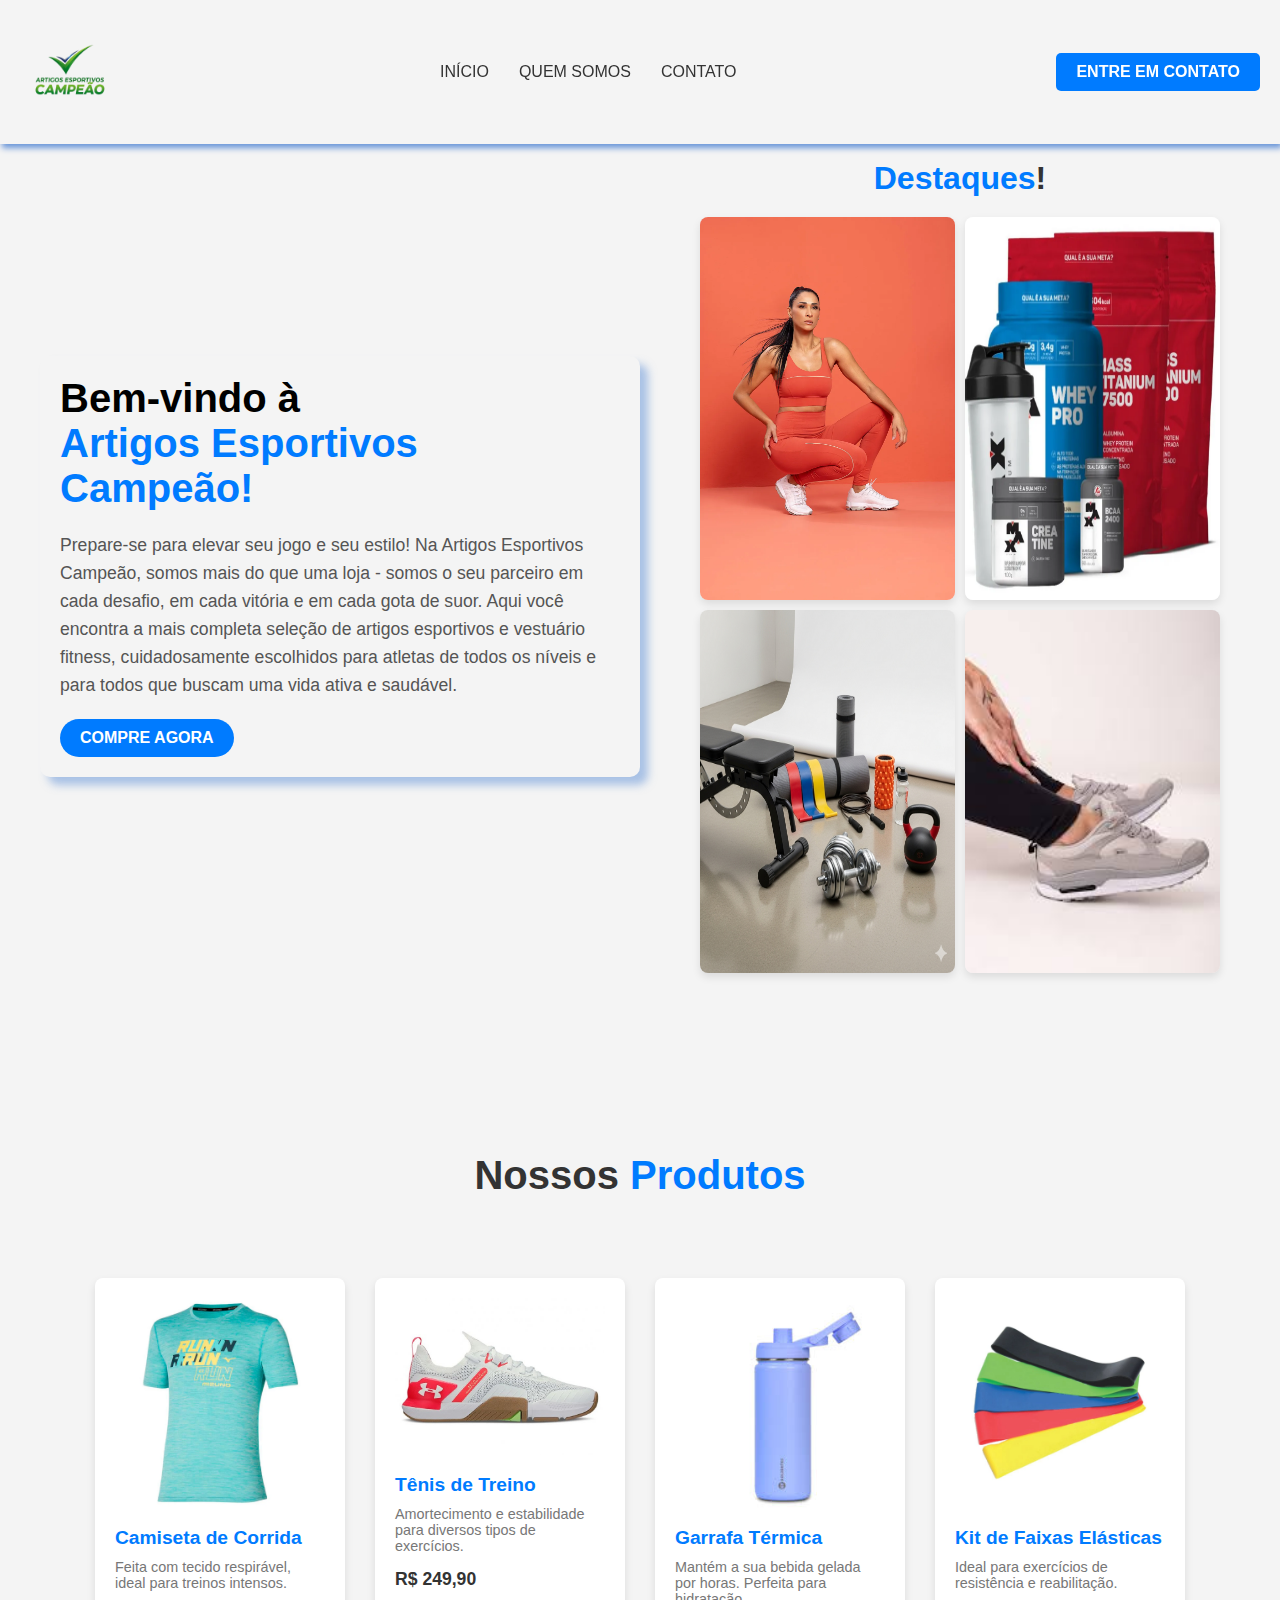
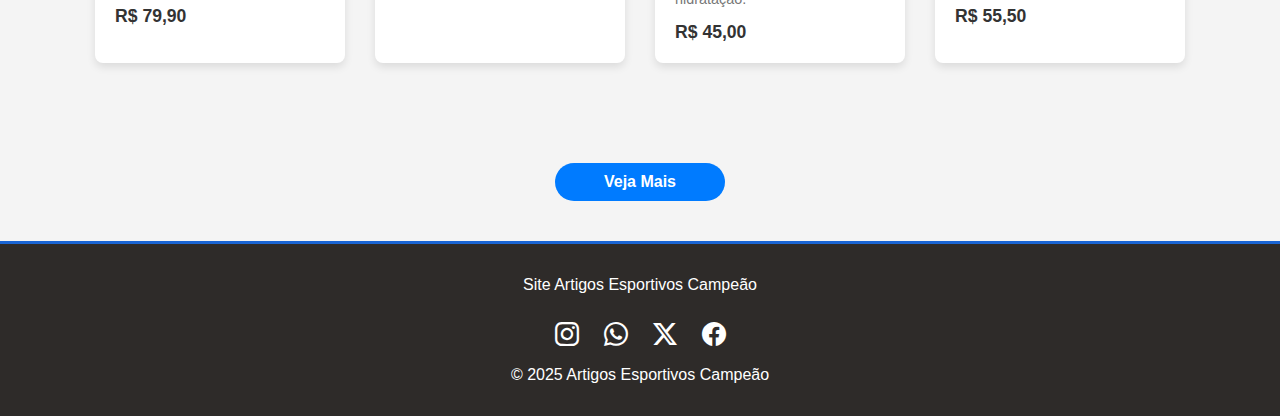
<file: index.html>
<!DOCTYPE html>
<html lang="pt-br">

<head>
    <link rel="stylesheet" href="inicio.css">
    <link rel="stylesheet" href="https://cdn.jsdelivr.net/npm/bootstrap-icons@1.13.1/font/bootstrap-icons.min.css">
    <meta charset="UTF-8">
    <meta name="viewport" content="width=device-width, initial-scale=1.0">
    <title>Artigos Esportivos Campeão</title>
</head>

<body>
    <header>
        <div class="logo">
            <img src="logo.png" alt="Artigos Esportivos Campeão">
        </div>
        <nav>
            <ul>
                <li><a href="index.html">Início</a></li>
                <li><a href="quem-somos.html">Quem Somos</a></li>
                <li><a href="contato.html">Contato</a></li>
            </ul>
        </nav>
        <a href="#compra" class="cta-button">Entre em Contato</a>
    </header>


    <section id="inicio" class="secao-principal">
        <div class="inicio-esquerda">
            <h1>Bem-vindo à <span><br>Artigos Esportivos Campeão!</br></span></h1>
            <p>Prepare-se para elevar seu jogo e seu estilo! Na Artigos Esportivos Campeão, somos mais do que uma loja -
                somos o seu parceiro em cada desafio, em cada vitória e em cada gota de suor. Aqui você encontra a mais
                completa seleção de artigos esportivos e vestuário fitness, cuidadosamente escolhidos para atletas de
                todos os níveis e para todos que buscam uma vida ativa e saudável.</p>

            <a href="#produtos" class="cta-button3">Compre Agora</a>
        </div>

        <div class="inicio-direita" href="#inicio">
            <h3>Destaques<span>!</span></h3>
            <div class="carrossel">
                <img src="fitness.png" alt="imagem 1" class="img1">
                <img src="suplementos.png" alt="imagem 2" class="img2">
                <img src="equipamentos.png" alt="imagem 3" class="img3">
                <img src="calcado.png" alt="imagem 4" class="img4">
            </div>
        </div>
    </section>

    <section id="produtos" class="secao-produtos">
        <h2>Nossos <span>Produtos</span></h2>
        <div class="lista-de-produtos">

            <div class="produto-item">
                <img src="camisa.png" alt="Camiseta de Corrida">
                <h3>Camiseta de Corrida</h3>
                <p>Feita com tecido respirável, ideal para treinos intensos.</p>
                <span class="preco">R$ 79,90</span>
            </div>

            <div class="produto-item">
                <img src="tenis-treino.png" alt="Tênis de Treino">
                <h3>Tênis de Treino</h3>
                <p>Amortecimento e estabilidade para diversos tipos de exercícios.</p>
                <span class="preco">R$ 249,90</span>
            </div>

            <div class="produto-item">
                <img src="garrafa.png" alt="Garrafa Térmica">
                <h3>Garrafa Térmica</h3>
                <p>Mantém a sua bebida gelada por horas. Perfeita para hidratação.</p>
                <span class="preco">R$ 45,00</span>
            </div>

            <div class="produto-item">
                <img src="faixas.png" alt="Kit de Faixas Elásticas">
                <h3>Kit de Faixas Elásticas</h3>
                <p>Ideal para exercícios de resistência e reabilitação.</p>
                <span class="preco">R$ 55,50</span>
            </div>

        </div>
    </section>

    <div class="mais">
        <a href="#quemsomos" class="cta-button2">Veja Mais</a>
    </div>
</body>

<footer class="footer">
  <div class="footer-content">
    <p>Site Artigos Esportivos Campeão</p>
    

  <div class="icones">
        <i class="bi bi-instagram"></i>
        <i class="bi bi-whatsapp"></i>
        <i class="bi bi-twitter-x"></i>
        <i class="bi bi-facebook"></i>
    </div>


    <p class="footer-copy">© 2025 Artigos Esportivos Campeão</p>
  </div>
</footer>

</html>
</file>
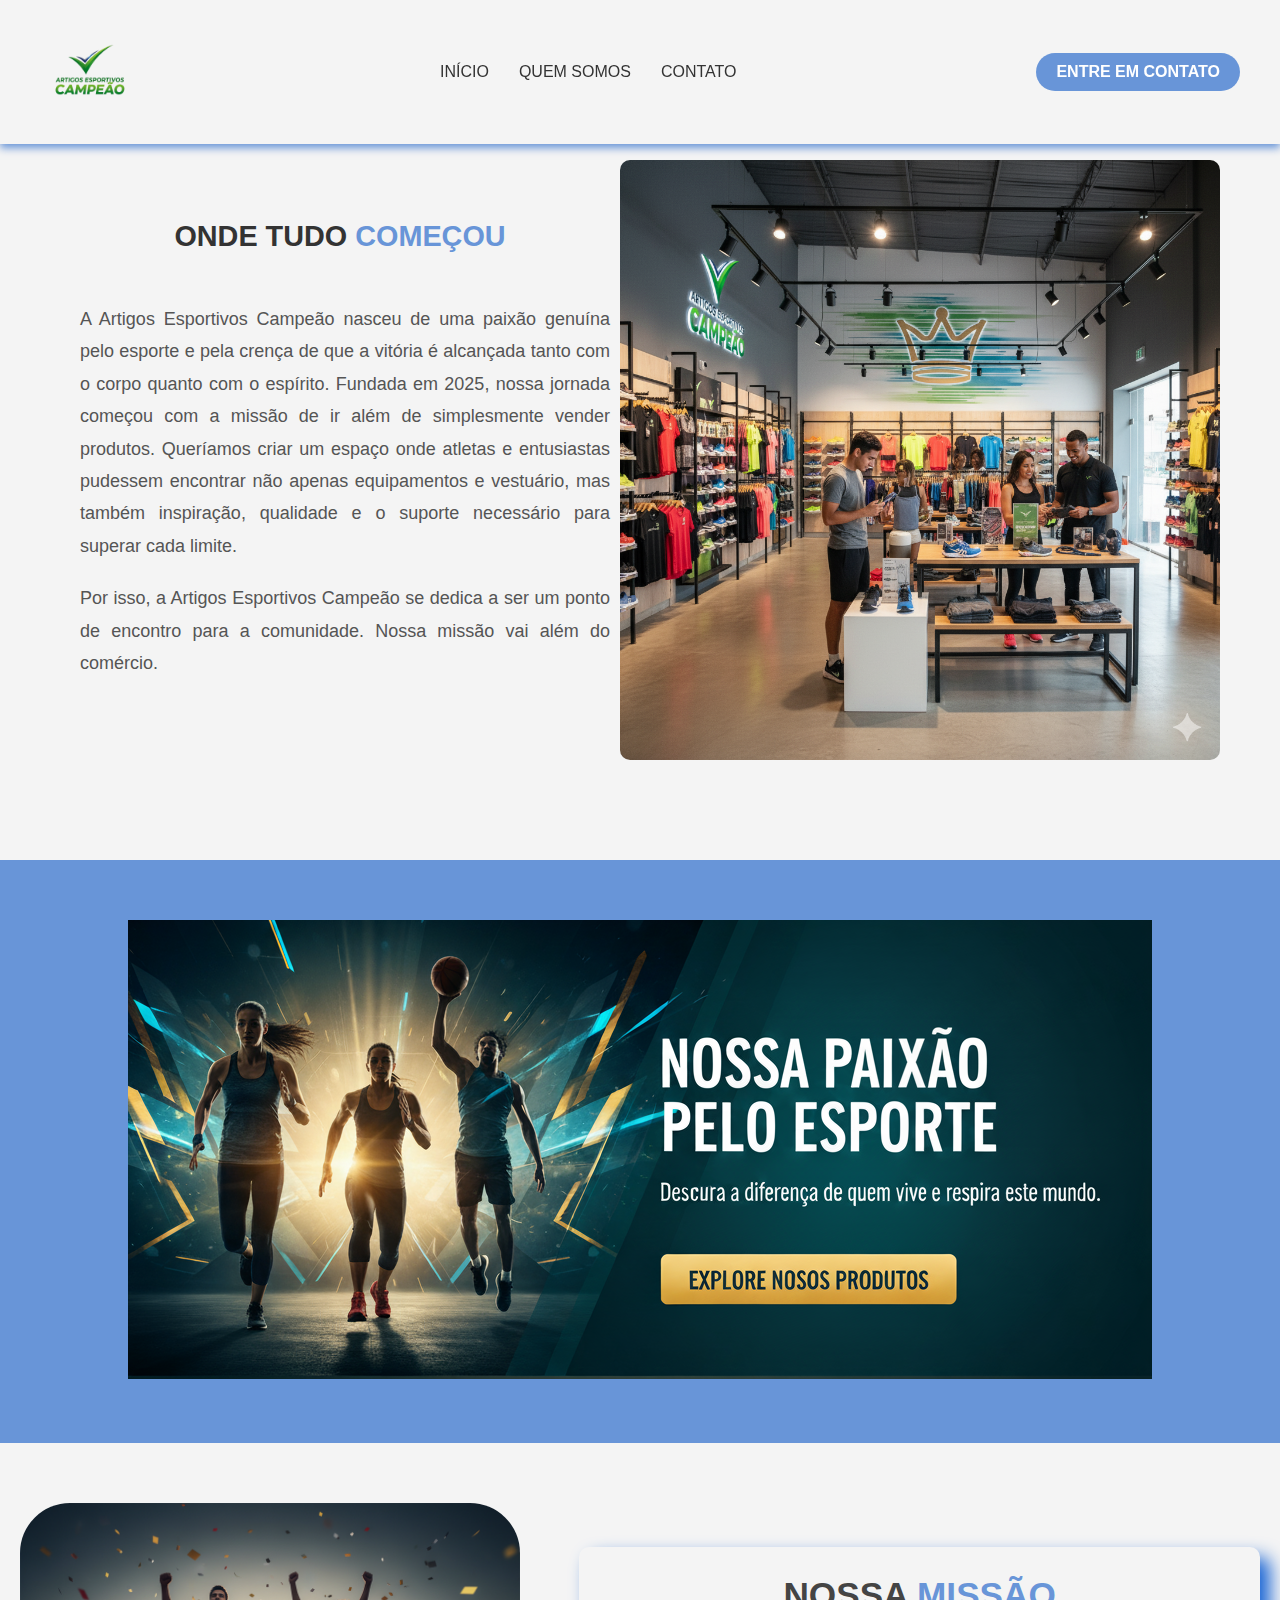
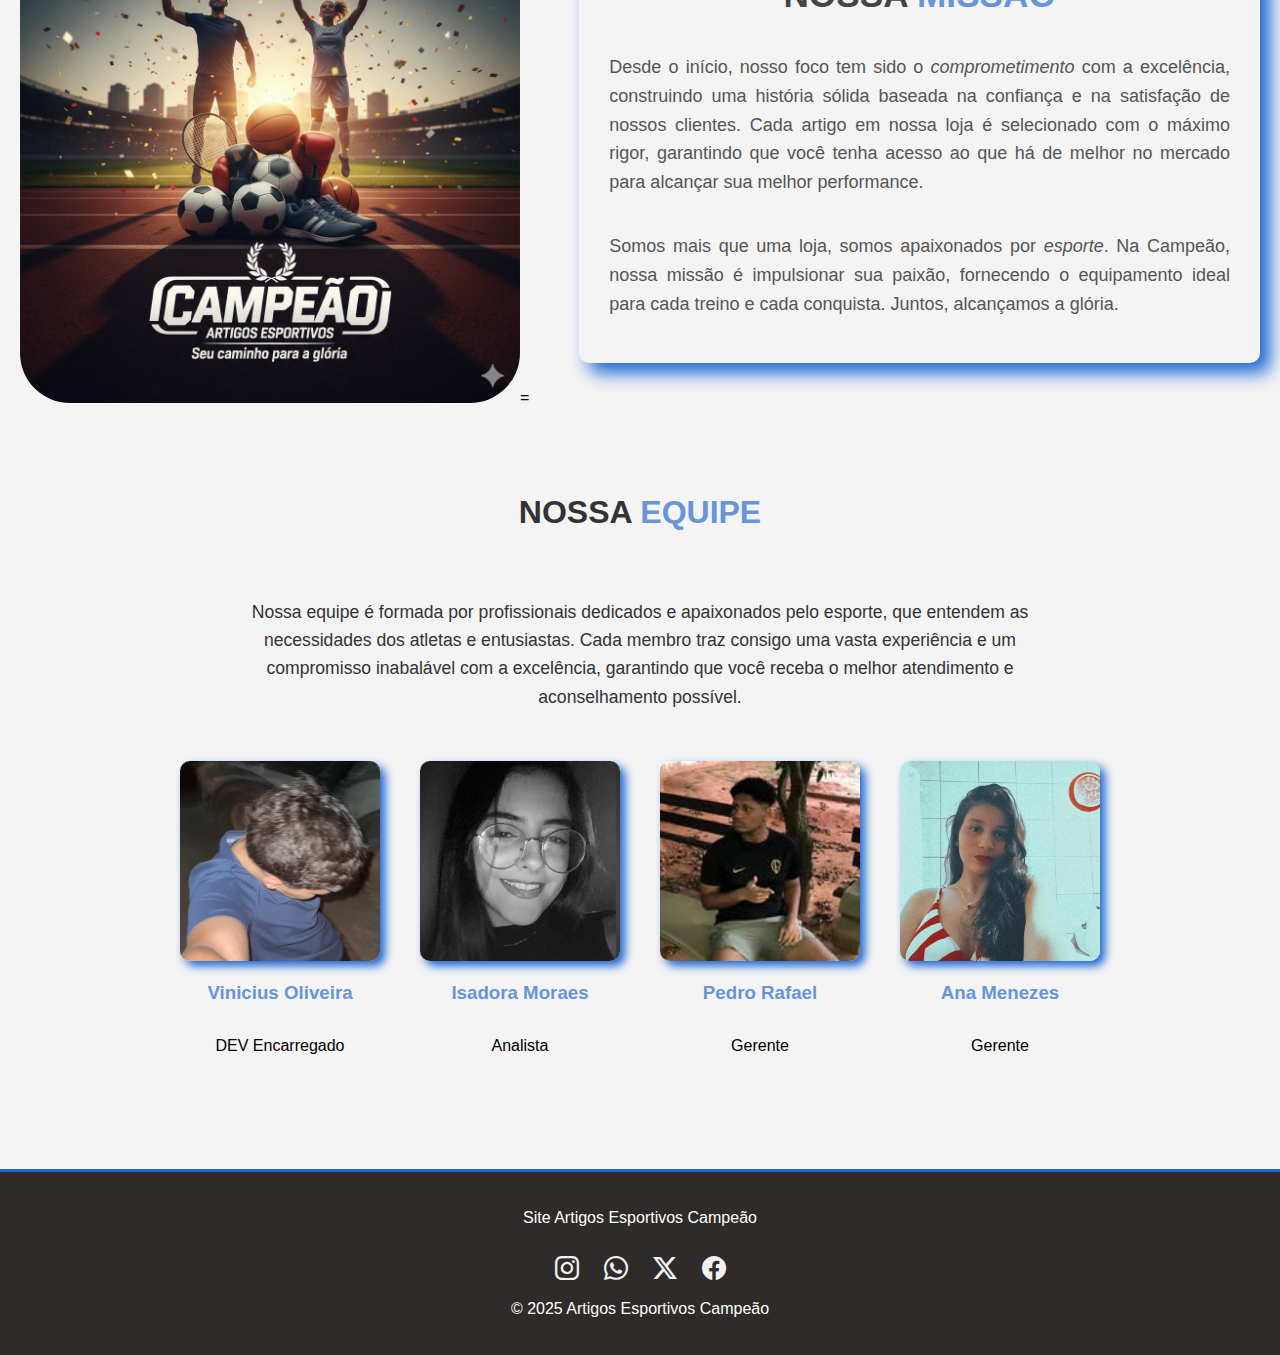
<file: quem-somos.html>
<!DOCTYPE html>
<html lang="pt-br">

<head>
    <meta charset="UTF-8">
    <meta name="viewport" content="width=device-width, initial-scale=1.0">
    <title>Quem Somos - Artigos Esportivos Campeões</title>
    <link rel="stylesheet" href="https://cdn.jsdelivr.net/npm/bootstrap-icons@1.13.1/font/bootstrap-icons.min.css">
    <link rel="stylesheet" href="quem-somos.css">
</head>

<body>

    <header>
        <div class="logo">
            <img src="logo.png" alt="Artigos Esportivos Campeão">
        </div>
        <nav>
            <ul>
                <li><a href="#index.html">Início</a></li>
                <li><a href="#quem-somos.html">Quem Somos</a></li>
                <li><a href="#contato.html">Contato</a></li>
            </ul>
        </nav>
        <a href="#compra" class="cta-button">Entre em Contato</a>
    </header>

    <section class="topo-do-site">
        <div class="interface">
            <div class="flex">
                <div class="intro-box">
                    <div class="texto-somos">
                        <h2>ONDE TUDO <span>COMEÇOU</span></h1>
                            <p>
                                A Artigos Esportivos Campeão nasceu de uma paixão genuína pelo esporte e pela crença de
                                que a
                                vitória
                                é
                                alcançada tanto com o corpo quanto com o espírito. Fundada em 2025, nossa jornada
                                começou com a missão de ir além de simplesmente vender produtos. Queríamos criar um
                                espaço
                                onde
                                atletas e
                                entusiastas pudessem encontrar não apenas equipamentos e vestuário, mas também
                                inspiração,
                                qualidade
                                e o
                                suporte necessário para superar cada limite.
                            </p>

                            <p>
                                Por isso, a Artigos Esportivos Campeão se dedica a ser um ponto de encontro para a
                                comunidade. Nossa missão vai além do comércio.
                            </p>
                    </div>

                    <img class="foto-perfil" src="loja.png" alt="shrek">

                </div>
            </div>
    </section>

    <div class="banner">
        <img src="banner (3).png" alt="banner">
    </div>

    <section>

        <div class="foto-loja">

        </div>

        </div>

        <div class="intro-box2">
            <div class="texto-e-missao">
                <div class="texto-somos2">
                    <h1>NOSSA <span class="destaque-missao">MISSÃO</span></h1>
                    <p>Desde o início, nosso foco tem sido o <i>comprometimento</i> com a excelência, construindo uma
                        história sólida baseada na confiança e na satisfação de nossos clientes. Cada artigo em nossa
                        loja é selecionado com o máximo rigor, garantindo que você tenha acesso ao que há de melhor no
                        mercado para alcançar sua melhor performance.</p>
                    <p>Somos mais que uma loja, somos apaixonados por <i>esporte</i>. Na Campeão, nossa missão é
                        impulsionar sua paixão, fornecendo o equipamento ideal para cada treino e cada conquista.
                        Juntos, alcançamos a glória.</p>
                </div>
            </div>
                <div class="imagem-baixo">
                    <img src="foto2.png" alt="loja2" class="foto-loja2">=
                </div>
        </div>

    </section>
        
    <section>

      
        <div class="intro-box3">
            <div class="time">
                <h2>NOSSA <span>EQUIPE</span></h2>
                <p>Nossa equipe é formada por profissionais dedicados e apaixonados pelo esporte, que entendem as
                    necessidades dos atletas e entusiastas. Cada membro traz consigo uma vasta experiência e um
                    compromisso inabalável com a excelência, garantindo que você receba o melhor atendimento e
                    aconselhamento possível.</p>
            </div>

            <div class="fotos-time">
                <div class="membro-time">
                    <img src="vini.png" alt="funcionario1" class="foto-time">
                    <h3>Vinicius Oliveira</h3>
                    <p>DEV Encarregado</p>
                </div>

                <div class="membro-time">
                    <img src="isadora.png" alt="funcionario2" class="foto-time">
                    <h3>Isadora Moraes</h3>
                    <p>Analista</p>
                </div>

                <div class="membro-time">
                    <img src="pedro.png" alt="funcionario3" class="foto-time">
                    <h3>Pedro Rafael</h3>
                    <p>Gerente</p>
                </div>

                <div class="membro-time">
                    <img src="ana.png" alt="funcionario4" class="foto-time">
                    <h3>Ana Menezes</h3>
                    <p>Gerente</p>
                </div>
            </div>
        </div>

    </section>

    <footer class="footer">
        <div class="footer-content">
            <p class="paragrafo-time">Site Artigos Esportivos Campeão</p>


            <div class="icones">
                <i class="bi bi-instagram"></i>
                <i class="bi bi-whatsapp"></i>
                <i class="bi bi-twitter-x"></i>
                <i class="bi bi-facebook"></i>
            </div>

            <p class="footer-copy">© 2025 Artigos Esportivos Campeão</p>
        </div>
    </footer>

</body>

</html>
</file>
<file: inicio.css>
body {
  background-color: rgb(223, 209, 175);
  font-family: "Times New Roman", Times, serif;
}

* {
  margin: 0;
  padding: 0;
  box-sizing: border-box;
}

body {
  font-family: Arial, sans-serif;
  background-color: #f4f4f4;
  padding-top: 100px;
}

header {
  background-color: #ffffff;
  color: #333;
  padding: 20px 40px;
  display: flex;
  justify-content: space-between;
  align-items: center;
  position: fixed;
  width: 100%;
  top: 0;
  z-index: 1000;
  transition: background-color 0.3s ease-in-out;
  padding: 20px;
  box-shadow: 2px 4px 6px #6895d8;
}

header:hover {
  background-color: #f4f4f4;
}

header .logo img {
  max-height: 100px;
  width: auto;
}

nav ul {
  list-style: none;
  display: flex;
  gap: 30px;
}

nav a {
  text-decoration: none;
  color: #333;
  font-size: 16px;
  font-weight: 500;
  text-transform: uppercase;
  transition: color 0.3s ease-in-out;
}

nav a:hover {
  color: #007BFF;
  border-bottom: 2px solid #007BFF;
}

.cta-button3 {
  background-color: #007BFF;
  color: #fff;
  padding: 10px 20px;
  border-radius: 30px;
  font-size: 16px;
  font-weight: bold;
  text-decoration: none;
  text-transform: uppercase;
  transition: background-color 0.3s ease-in-out;
}

.cta-button{
      background-color: #007BFF;
    color: #fff;
    border: none;
    padding: 10px 20px;
    border-radius: 5px;
    cursor: pointer;
    text-transform: uppercase;
    font-weight: bold;
    text-decoration: none; /* Remove o sublinhado */
    transition: background-color 0.3s ease;
}


.cta-button:hover {
  background-color: #1a65d4;
}

h2 {
  padding: 40px;
  text-align: center;
  margin-top: 20px;
  color: #333;
}

.secao-principal {
  display: flex;
  justify-content: space-between;
  align-items: center;
  padding: 60px 40px;
  gap: 40px;
}

.inicio-esquerda {
  flex: 1;
  box-shadow: 8px 8px 8px #6895d88a;
  border-radius: 10px;
  padding: 20px;
  gap: 15px;
}

.inicio-esquerda h1 {
  font-size: 2.5em;
  margin-bottom: 20px;
}

.inicio-esquerda p {
  font-size: 1.1em;
  line-height: 1.6;
  color: #555;
}

.inicio-esquerda .cta-button3 {
  display: inline-block;
  margin-top: 20px;
}

.inicio-direita h3{
  color: #007BFF;
}

.inicio-direita h3 span{
  color: #333;
}

.inicio-direita {
  flex: 1;
  text-align: center;
}

.inicio-direita h3 {
  margin-bottom: 20px;
  font-size: 2em;
}

.carrossel {
  display: flex;
  gap: 10px;
  justify-content: center;
  flex-wrap: wrap;
}

.carrossel img {
  max-width: 100%;
  height: auto;
  border-radius: 8px;
  box-shadow: 0 4px 8px rgba(0, 0, 0, 0.1);
  transition: transform 0.3s ease;
}

.carrossel-simulado img:hover {
  transform: scale(1.05);
}

.img1{
  width: 150px;
  height: auto;
}

.img2{
  width: 150px;
  height: auto;
}

.img3{
  width: 150px;
  height: auto;
}

.img4{
  width: 150px;
  height: auto;
}

.secao-produtos {
  padding: 60px 40px;
  text-align: center;
}

.secao-produtos h2 {
  font-size: 2.5em;
  margin-bottom: 40px;
  color: #333;
}

.lista-de-produtos {
  display: flex;
  justify-content: center;
  gap: 30px;
  flex-wrap: wrap;
}

.produto-item {
  background-color: #fff;
  padding: 20px;
  border-radius: 8px;
  box-shadow: 0 4px 8px rgba(0, 0, 0, 0.1);
  text-align: left;
  max-width: 250px;
  transition: transform 0.3s ease;
}

.produto-item:hover {
  transform: translateY(-10px);
}

.produto-item img {
  width: 100%;
  border-radius: 8px;
  margin-bottom: 15px;
}

.produto-item h3 {
  font-size: 1.2em;
  margin-bottom: 10px;
  color: #007BFF;
}

.produto-item p {
  font-size: 0.9em;
  color: #777;
  margin-bottom: 15px;
}

.produto-item .preco {
  font-weight: bold;
  font-size: 1.1em;
  color: #333;
}

.carrossel {
    display: flex;
    gap: 10px; 
    justify-content: center;
    flex-wrap: wrap; 
    max-width: 520px; 
    margin: 0 auto; 
}

.carrossel img {
    width: calc(50% - 5px);
    height: auto;
    border-radius: 8px;
    box-shadow: 0 4px 8px rgba(0, 0, 0, 0.1);
    transition: transform 0.3s ease;
}

h1 span {
    color: #007BFF;
}

h2 span {
    color: #007BFF;
}

.cta-button2 {
    background-color: #007BFF;
    color: #fff;
    padding: 10px 20px;
    text-align: center;
    border-radius: 30px;
    font-size: 16px;
    font-weight: bold;
    text-decoration: none;
    transition: background-color 0.3s ease-in-out;
}

.cta-button2{
  display: flex;
  justify-content: center;
  align-items: center;
  margin: 40px auto 0;
  width: 170px;
}

.cta-button2:hover {
    background-color: #1a65d4;
}

.footer {
  display: flex;
  background: #2e2b29; 
  padding: 20px 0;
  margin-top: 40px;
  border-top: 3px solid #1a65d4;
  justify-content: center;
}

.footer-content {
  max-width: 900px;
  margin: 0 auto;
  text-align: center; 
  color: #f1f1f1;
  font-size: 0.9rem;
  display: flex;
  flex-direction: column;
  align-items: center; 
}

.footer-content {
  margin: 10px 0;
  display: flex;
  flex-wrap: wrap; 
  gap: 15px; 
}

.footer-content i {
  color: #ffff;
  text-decoration: none;
  font-weight: bold;
  transition: color 0.3s ease, text-shadow 0.3s ease;
  
}

.footer-content a:hover {
  color: #1a65d4;
  text-shadow: 0 0 8px #007BFF;
  transform: scale(1.1);
  transition: transform 0.3s ease;
}

.footer p{
  margin: 2px 0;
  font-size: 1.0rem;
  color: #ffff;
}

.footer-copy {
  font-size: 0.8rem;
  color: #bbb;
  margin-top: 10px;
}

.icones {
    margin-top: 10px;
    display: flex;
    gap: 25px; 
    font-size: 1.5rem;
    padding: 3x 0;
}

.icones i:hover{
    color: #1a65d4;
    cursor: pointer;
   
}
</file>
<file: quem-somos.css>
body {
  background-color: rgb(255, 250, 237);
  font-family: "Times New Roman", Times, serif;
}

* {
  margin: 0;
  padding: 0;
  box-sizing: border-box;
}

body {
  font-family: Arial, sans-serif;
  background-color: #f4f4f4;
  padding-top: 100px;
}

header {
  background-color: #ffffff;
  color: #333;
  padding: 20px 40px;
  display: flex;
  justify-content: space-between;
  align-items: center;
  box-shadow: 0 4px 8px #6895d8;
  position: fixed;
  width: 100%;
  top: 0;
  z-index: 1000;
  transition: background-color 0.3s ease-in-out;
}

header:hover {
  background-color: #f4f4f4;
}

header .logo img {
  max-height: 100px;
  width: auto;
}

nav ul {
  list-style: none;
  display: flex;
  gap: 30px;
}

nav a {
  text-decoration: none;
  color: #333;
  font-size: 16px;
  font-weight: 500;
  text-transform: uppercase;
  transition: color 0.3s ease-in-out;
}

nav a:hover {
  color: #6895d8;
  border-bottom: 2px solid #6895d8;
}

.cta-button {
  background-color: #6895d8;
  color: #fff;
  padding: 10px 20px;
  border-radius: 30px;
  font-size: 16px;
  font-weight: bold;
  text-decoration: none;
  text-transform: uppercase;
  transition: background-color 0.3s ease-in-out;
}

.cta-button:hover {
  background-color: #1a65d4;
}

h2 {
  padding: 40px;
  text-align: center;
  margin-top: 20px;
  color: #333;
}

p {
  text-align: start;
  padding: 40px;
  max-width: 900px;
  line-height: 1.8;
  color: #555;
  font-size: 18px;
}

.texto-somos {
  max-width: 1000px;
  margin: 0 auto;
}

.intro-box {
  display: flex;
  padding: 60px;
}

.foto-perfil {
  display: block;
  width: 600px;
  border-radius: 10px;
}

.texto-somos p {
  margin-left: 0;
  margin-right: 0;
  padding-left: 20px;
}

p {
  text-align: justify;
  padding: 10px;
}

h2 span {
  color: #6895d8;
}

.banner {
  width: 100%;
}

.banner {
  background-color: #6895d8;
  color: #ffffff;
  text-align: center;
  padding: 60px 20px;
  margin: 40px 0;

  width: 100%;
  max-width: none;
  margin-left: 0;
  margin-right: 0;
  box-sizing: border-box;
}

h2 {
  padding: 40px;
  text-align: center;
  margin-top: 20px;
  color: #333;
  font-size: 1.8rem;
}

.texto h2 {
  padding: 40px;
  text-align: center;
  margin-top: 20px;
  color: #333;
}

.texto-somos {
  border: #1a65d4 0.1px;
  border-radius: 10px;
}

.intro-box2 {
  display: flex;
  justify-content: space-around;
  padding: 0 60px;
}

.intro-box2 {
  display: flex;
  flex-direction: row-reverse;
  align-items: center;
  justify-content: center;
  gap: 50px;
  padding: 20px;
  justify-content: space-around;
}

.texto-e-missao {
  flex: 1;
  max-width: 1000px;
}

.foto-loja2 {
  flex: 1;
  max-width: 500px;
  height: auto;
  border-radius: 10%;
}

.texto-somos2 h1 {
  text-align: center;
  margin-bottom: 20px;
}

.texto-somos2 {
  font-size: 1.1rem;
  color: #444;
  line-height: 1.6;
  padding: 20px;
}

.texto-e-missao {
  border: #1a65d4 0.1px;
  border-radius: 10px;
  box-shadow: #1a65d4 10px 10px 18px;
}

.texto-somos2 p {
  line-height: 1.6;
  margin-bottom: 15px;
}

.destaque-missao {
  color: #6895d8;
}

@media (max-width: 992px) {
  .intro-box2 {
    flex-direction: column;
  }
  .texto-e-missao,
  .foto-loja2 {
    max-width: 90%;
  }
}

.footer {
  background: #2e2b29;
  padding: 20px 0;
  margin-top: 40px;
  border-top: 3px solid #1a65d4;
}

.footer-content {
  max-width: 900px;
  margin: 0 auto;
  text-align: center;
  color: #f1f1f1;
  font-size: 0.9rem;
  display: flex;
  flex-direction: column;
  align-items: center;
}

.footer-links {
  margin: 10px 0;
  display: flex;
  justify-content: center;
  flex-wrap: wrap;
  gap: 15px;
}

.footer-links a {
  color: #ffff;
  text-decoration: none;
  font-weight: bold;
  transition: color 0.3s ease, text-shadow 0.3s ease;
}

.footer-links a:hover {
  color: #1a65d4;
  
}

.footer p {
  margin: 2px 0;
  font-size: 1rem;
  color: #ffff;
}

.footer-copy {
  font-size: 0.8rem;
  color: #bbb;
  margin-top: 10px;
}

.icones {
  margin-top: 10px;
  display: flex;
  gap: 25px;
  font-size: 1.5rem;
  padding: 3x 0;
}

.icones i:hover {
  color: #1a65d4;
  cursor: pointer;
  transition: 0.3s ease;
}

.intro-box3 p {
  font-size: 1.1rem;
  line-height: 1.6;
  color: #555;
  padding: 20px;
}

.intro-box3 h2 {
  font-size: 2rem;
  margin-bottom: 20px;
  color: #333;
  padding: 20px 0px;
}

.fotos-time {
  display: flex;
  justify-content: center;
  gap: 20px;
  padding: 20px;
}

.paragrafo-time {
  font-size: 1.2rem;
  color: #ffff;
  margin-bottom: 10px;
  justify-content: ;
}

.fotos-time img {
  width: 200px;
  height: 200px;
  border-radius: 50%;
  object-fit: cover;
  border-radius: 10px;
  box-shadow: #1a65d4 5px 5px 10px;
  justify-content: space-between;
}

.time p {
  align-items: center;
  text-align: center;
  margin-top: 10px;
  font-size: 1.1rem;
  color: #333;
}

.intro-box3 {
  display: flex;
  flex-direction: column;
  align-items: center;
  padding: 20px;
  max-width: 900px;
  margin: 0 auto;
  text-align: center;
  line-height: 1.6;
}

.membro-time {
  margin: 10px;
  text-align: center;
}

.membro-time h3 {
  margin-top: 10px;
  color: #6895d8;
}

.membro-time p {
  color: #000000;
  font-size: 1rem;
  margin-top: 5px;
  align-items: center;
  text-align: center;
}
</file>
